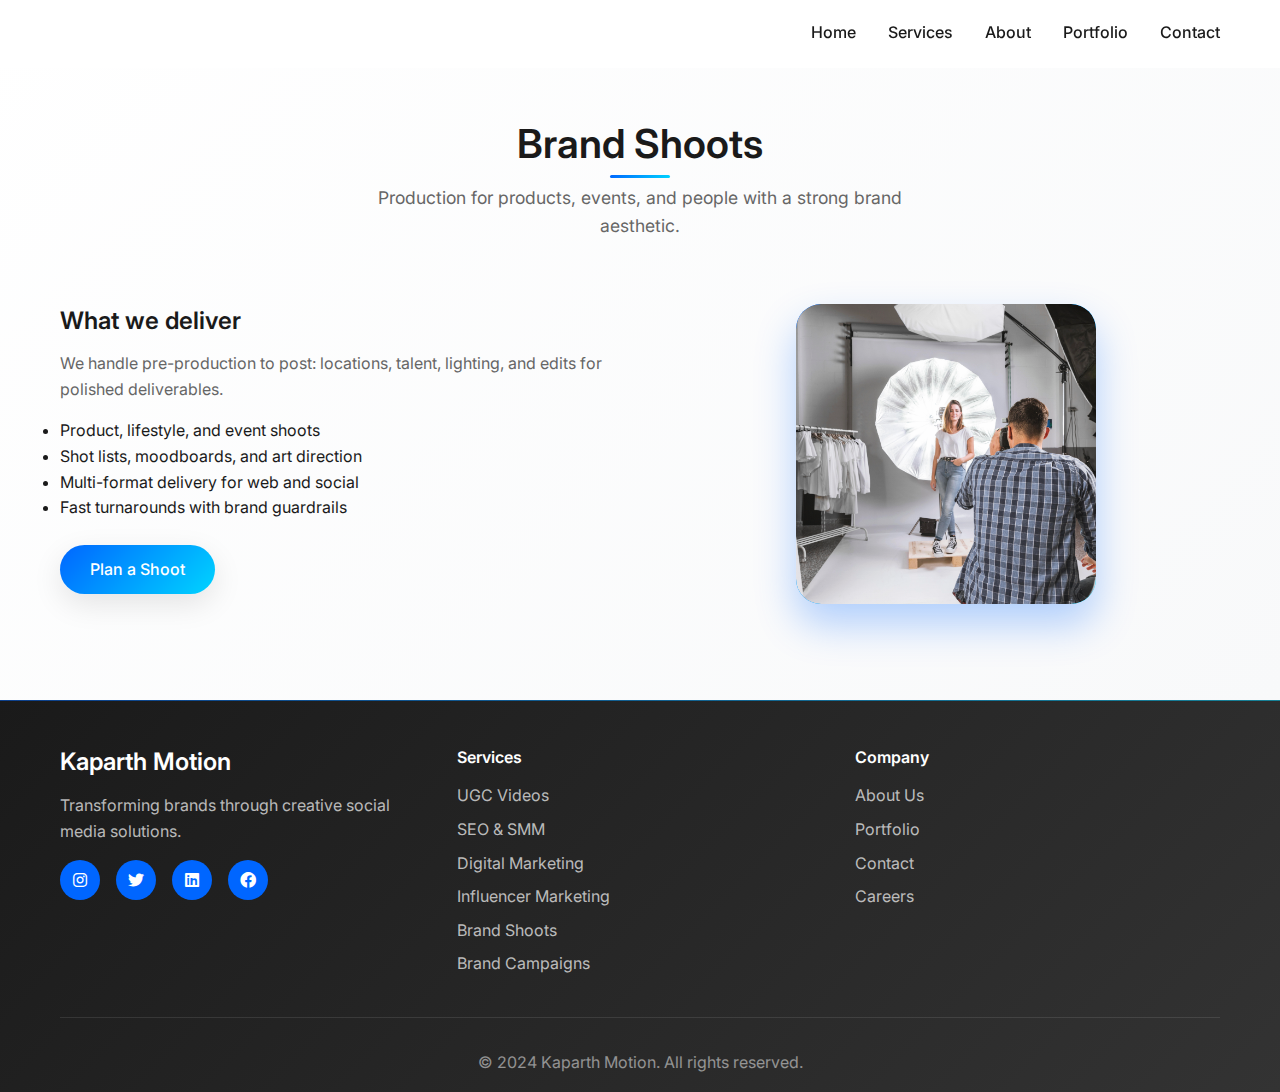
<file: services/brand-shoots.html>
<!DOCTYPE html>
<html lang="en">
<head>
    <meta charset="UTF-8" />
    <meta name="viewport" content="width=device-width, initial-scale=1.0" />
    <title>Brand Shoots - Kaparth Motion</title>
    <link rel="stylesheet" href="../css/style.css" />
    <link href="https://fonts.googleapis.com/css2?family=Inter:wght@300;400;500;600;700&display=swap" rel="stylesheet" />
    <link rel="stylesheet" href="https://cdnjs.cloudflare.com/ajax/libs/font-awesome/6.0.0/css/all.min.css" />
    <meta name="description" content="Studio-quality brand, product, event, and influencer shoots that sell the story of your brand." />
</head>
<body>
    <nav class="navbar">
        <div class="nav-container">
            <div class="nav-logo">
                <h2><a href="../index.html" class="nav-link" style="text-decoration:none;">Kaparth Motion</a></h2>
            </div>
            <ul class="nav-menu">
                <li class="nav-item"><a href="../index.html#home" class="nav-link">Home</a></li>
                <li class="nav-item"><a href="../index.html#services" class="nav-link">Services</a></li>
                <li class="nav-item"><a href="../index.html#about" class="nav-link">About</a></li>
                <li class="nav-item"><a href="../index.html#portfolio" class="nav-link">Portfolio</a></li>
                <li class="nav-item"><a href="../index.html#contact" class="nav-link">Contact</a></li>
            </ul>
            <div class="hamburger">
                <span class="bar"></span>
                <span class="bar"></span>
                <span class="bar"></span>
            </div>
        </div>
    </nav>

    <section class="services" style="padding-top: 120px;">
        <div class="container">
            <div class="section-header">
                <h2>Brand Shoots</h2>
                <p>Production for products, events, and people with a strong brand aesthetic.</p>
            </div>
            <div class="about-content">
                <div class="about-text">
                    <h3>What we deliver</h3>
                    <p>We handle pre-production to post: locations, talent, lighting, and edits for polished deliverables.</p>
                    <ul>
                        <li>Product, lifestyle, and event shoots</li>
                        <li>Shot lists, moodboards, and art direction</li>
                        <li>Multi-format delivery for web and social</li>
                        <li>Fast turnarounds with brand guardrails</li>
                    </ul>
                    <div style="margin-top:1.5rem;">
                        <a href="../index.html#contact" class="btn btn-primary">Plan a Shoot</a>
                    </div>
                </div>
                <div class="about-image">
                    <div class="image-placeholder">
                        <img src="../brand.jpg" alt="Brand Shoots" />
                    </div>
                </div>
            </div>
        </div>
    </section>

    <footer class="footer">
        <div class="container">
            <div class="footer-content">
                <div class="footer-section">
                    <h3>Kaparth Motion</h3>
                    <p>Transforming brands through creative social media solutions.</p>
                    <div class="social-links">
                        <a href="#"><i class="fab fa-instagram"></i></a>
                        <a href="#"><i class="fab fa-twitter"></i></a>
                        <a href="#"><i class="fab fa-linkedin"></i></a>
                        <a href="#"><i class="fab fa-facebook"></i></a>
                    </div>
                </div>
                <div class="footer-section">
                    <h4>Services</h4>
                    <ul>
                        <li><a href="ugc-videos.html">UGC Videos</a></li>
                        <li><a href="seo-smm.html">SEO & SMM</a></li>
                        <li><a href="digital-marketing.html">Digital Marketing</a></li>
                        <li><a href="influencer-marketing.html">Influencer Marketing</a></li>
                        <li><a href="brand-shoots.html">Brand Shoots</a></li>
                        <li><a href="brand-campaigns.html">Brand Campaigns</a></li>
                    </ul>
                </div>
                <div class="footer-section">
                    <h4>Company</h4>
                    <ul>
                        <li><a href="../index.html#about">About Us</a></li>
                        <li><a href="../index.html#portfolio">Portfolio</a></li>
                        <li><a href="../index.html#contact">Contact</a></li>
                        <li><a href="#">Careers</a></li>
                    </ul>
                </div>
            </div>
            <div class="footer-bottom">
                <p>&copy; 2024 Kaparth Motion. All rights reserved.</p>
            </div>
        </div>
    </footer>

    <script src="../js/script.js"></script>
    </body>
    </html>
</file>
<file: css/style.css>
/* Reset and Base Styles */
* {
    margin: 0;
    padding: 0;
    box-sizing: border-box;
}

:root {
    --primary-color: #0066ff;
    --primary-dark: #0052cc;
    --secondary-color: #1a1a1a;
    --accent-color: #00d4ff;
    --text-dark: #1a1a1a;
    --text-light: #666666;
    --text-white: #ffffff;
    --bg-white: #ffffff;
    --bg-light: #f8f9fa;
    --bg-dark: #1a1a1a;
    --border-color: #e1e5e9;
    --shadow: 0 10px 30px rgba(0, 0, 0, 0.1);
    --shadow-hover: 0 20px 40px rgba(0, 0, 0, 0.15);
    --transition: all 0.3s ease;
    --gradient-primary: linear-gradient(135deg, #0066ff 0%, #00d4ff 100%);
    --gradient-secondary: linear-gradient(135deg, #1a1a1a 0%, #333333 100%);
    --glass-bg: rgba(255, 255, 255, 0.1);
    --glass-border: rgba(255, 255, 255, 0.2);
}

body {
    font-family: 'Inter', sans-serif;
    line-height: 1.6;
    color: var(--text-dark);
    overflow-x: hidden;
}

.container {
    max-width: 1200px;
    margin: 0 auto;
    padding: 0 20px;
}

/* Typography */
h1, h2, h3, h4, h5, h6 {
    font-weight: 600;
    line-height: 1.2;
    margin-bottom: 1rem;
}

h1 {
    font-size: 3.5rem;
    font-weight: 700;
}

h2 {
    font-size: 2.5rem;
}

h3 {
    font-size: 1.5rem;
}

p {
    margin-bottom: 1rem;
    color: var(--text-light);
}

/* Buttons */
.btn {
    display: inline-block;
    padding: 12px 30px;
    border-radius: 50px;
    text-decoration: none;
    font-weight: 500;
    transition: var(--transition);
    border: none;
    cursor: pointer;
    font-size: 1rem;
}

.btn-primary {
    background: var(--gradient-primary);
    color: var(--text-white);
    box-shadow: var(--shadow);
    position: relative;
    overflow: hidden;
}

.btn-primary::before {
    content: '';
    position: absolute;
    top: 0;
    left: -100%;
    width: 100%;
    height: 100%;
    background: linear-gradient(90deg, transparent, rgba(255, 255, 255, 0.2), transparent);
    transition: left 0.5s;
}

.btn-primary:hover::before {
    left: 100%;
}

.btn-primary:hover {
    transform: translateY(-3px);
    box-shadow: 0 15px 35px rgba(0, 102, 255, 0.3);
}

.btn-secondary {
    background: transparent;
    color: var(--primary-color);
    border: 2px solid var(--primary-color);
}

.btn-secondary:hover {
    background: var(--primary-color);
    color: var(--text-white);
    transform: translateY(-2px);
}

/* Navigation */
.navbar {
    position: fixed;
    top: 0;
    width: 100%;
    background: rgba(255, 255, 255, 0.95);
    backdrop-filter: blur(20px);
    -webkit-backdrop-filter: blur(20px);
    z-index: 1000;
    padding: 1rem 0;
    transition: var(--transition);
    border-bottom: 1px solid rgba(255, 255, 255, 0.1);
}

.nav-container {
    max-width: 1200px;
    margin: 0 auto;
    padding: 0 20px;
    display: flex;
    justify-content: space-between;
    align-items: center;
}

.nav-logo h2 {
    background: var(--gradient-primary);
    -webkit-background-clip: text;
    -webkit-text-fill-color: transparent;
    background-clip: text;
    font-weight: 700;
    margin: 0;
    font-size: 1.8rem;
}

.nav-menu {
    display: flex;
    list-style: none;
    gap: 2rem;
}

.nav-link {
    text-decoration: none;
    color: var(--text-dark);
    font-weight: 500;
    transition: var(--transition);
    position: relative;
}

.nav-link:hover {
    color: var(--primary-color);
}

.nav-link::after {
    content: '';
    position: absolute;
    bottom: -5px;
    left: 0;
    width: 0;
    height: 2px;
    background: var(--primary-color);
    transition: var(--transition);
}

.nav-link:hover::after {
    width: 100%;
}

.hamburger {
    display: none;
    flex-direction: column;
    cursor: pointer;
}

.bar {
    width: 25px;
    height: 3px;
    background: var(--text-dark);
    margin: 3px 0;
    transition: var(--transition);
}

/* Hero Section */
.hero {
    min-height: 100vh;
    display: flex;
    align-items: center;
    background: linear-gradient(135deg, #f8f9fa 0%, #e9ecef 50%, #dee2e6 100%);
    position: relative;
    overflow: hidden;
}

.hero::before {
    content: '';
    position: absolute;
    top: 0;
    left: 0;
    right: 0;
    bottom: 0;
    background: url('data:image/svg+xml,<svg xmlns="http://www.w3.org/2000/svg" viewBox="0 0 100 100"><defs><pattern id="grid" width="10" height="10" patternUnits="userSpaceOnUse"><path d="M 10 0 L 0 0 0 10" fill="none" stroke="rgba(0,102,255,0.1)" stroke-width="0.5"/></pattern></defs><rect width="100" height="100" fill="url(%23grid)"/></svg>');
    opacity: 0.3;
}

.hero-container {
    max-width: 1200px;
    margin: 0 auto;
    padding: 0 20px;
    display: grid;
    grid-template-columns: 1fr 1fr;
    gap: 4rem;
    align-items: center;
}

.hero-title {
    font-size: 4rem;
    font-weight: 800;
    margin-bottom: 1.5rem;
    line-height: 1.1;
    text-shadow: 0 2px 4px rgba(0, 0, 0, 0.1);
}

.highlight {
    background: var(--gradient-primary);
    -webkit-background-clip: text;
    -webkit-text-fill-color: transparent;
    background-clip: text;
    position: relative;
}

.highlight::after {
    content: '';
    position: absolute;
    bottom: -5px;
    left: 0;
    width: 100%;
    height: 3px;
    background: var(--gradient-primary);
    border-radius: 2px;
    transform: scaleX(0);
    animation: underline 2s ease-in-out infinite;
}

@keyframes underline {
    0%, 100% { transform: scaleX(0); }
    50% { transform: scaleX(1); }
}

.hero-subtitle {
    font-size: 1.2rem;
    color: var(--text-light);
    margin-bottom: 2rem;
}

.hero-buttons {
    display: flex;
    gap: 1rem;
    flex-wrap: wrap;
}

.hero-visual {
    position: relative;
    height: 400px;
}

.floating-elements {
    position: relative;
    width: 100%;
    height: 100%;
}

.element {
    position: absolute;
    border-radius: 50%;
    background: var(--gradient-primary);
    animation: float 6s ease-in-out infinite;
    box-shadow: 0 10px 30px rgba(0, 102, 255, 0.3);
    backdrop-filter: blur(10px);
}

.element-1 {
    width: 100px;
    height: 100px;
    top: 20%;
    left: 20%;
    animation-delay: 0s;
}

.element-2 {
    width: 150px;
    height: 150px;
    top: 50%;
    right: 20%;
    animation-delay: 2s;
}

.element-3 {
    width: 80px;
    height: 80px;
    bottom: 20%;
    left: 50%;
    animation-delay: 4s;
}

@keyframes float {
    0%, 100% { transform: translateY(0px); }
    50% { transform: translateY(-20px); }
}

/* Section Headers */
.section-header {
    text-align: center;
    margin-bottom: 4rem;
    position: relative;
}

.section-header h2 {
    color: var(--text-dark);
    margin-bottom: 1rem;
    position: relative;
    display: inline-block;
}

.section-header h2::after {
    content: '';
    position: absolute;
    bottom: -10px;
    left: 50%;
    transform: translateX(-50%);
    width: 60px;
    height: 3px;
    background: var(--gradient-primary);
    border-radius: 2px;
}

.section-header p {
    font-size: 1.1rem;
    max-width: 600px;
    margin: 0 auto;
    color: var(--text-light);
    line-height: 1.6;
}

/* Services Section */
.services {
    padding: 6rem 0;
    background: linear-gradient(135deg, #ffffff 0%, #f8f9fa 100%);
    position: relative;
}

.services::before {
    content: '';
    position: absolute;
    top: 0;
    left: 0;
    right: 0;
    height: 1px;
    background: var(--gradient-primary);
    opacity: 0.3;
}

.services-grid {
    display: grid;
    grid-template-columns: repeat(auto-fit, minmax(350px, 1fr));
    gap: 2rem;
}

.service-link {
    text-decoration: none;
    color: inherit;
}

.service-card {
    background: rgba(255, 255, 255, 0.9);
    padding: 2.5rem;
    border-radius: 25px;
    box-shadow: var(--shadow);
    transition: var(--transition);
    text-align: center;
    border: 1px solid rgba(255, 255, 255, 0.2);
    backdrop-filter: blur(10px);
    position: relative;
    overflow: hidden;
}

.service-card::before {
    content: '';
    position: absolute;
    top: 0;
    left: 0;
    right: 0;
    height: 3px;
    background: var(--gradient-primary);
    transform: scaleX(0);
    transition: transform 0.3s ease;
}

.service-card:hover::before {
    transform: scaleX(1);
}

.service-card:hover {
    transform: translateY(-10px);
    box-shadow: var(--shadow-hover);
}

.service-icon {
    width: 90px;
    height: 90px;
    background: var(--gradient-primary);
    border-radius: 50%;
    display: flex;
    align-items: center;
    justify-content: center;
    margin: 0 auto 1.5rem;
    position: relative;
    box-shadow: 0 10px 30px rgba(0, 102, 255, 0.3);
}

.service-icon::before {
    content: '';
    position: absolute;
    inset: -2px;
    background: var(--gradient-primary);
    border-radius: 50%;
    z-index: -1;
    opacity: 0.3;
    animation: pulse 2s ease-in-out infinite;
}

@keyframes pulse {
    0%, 100% { transform: scale(1); opacity: 0.3; }
    50% { transform: scale(1.1); opacity: 0.1; }
}

.service-icon i {
    font-size: 2rem;
    color: var(--text-white);
}

.service-card h3 {
    color: var(--text-dark);
    margin-bottom: 1rem;
}

/* About Section */
.about {
    padding: 6rem 0;
    background: linear-gradient(135deg, #f8f9fa 0%, #e9ecef 100%);
    position: relative;
}

.about::before {
    content: '';
    position: absolute;
    top: 0;
    left: 0;
    right: 0;
    height: 1px;
    background: var(--gradient-primary);
    opacity: 0.3;
}

.about-content {
    display: grid;
    grid-template-columns: 1fr 1fr;
    gap: 4rem;
    align-items: center;
}

.about-text h2 {
    color: var(--text-dark);
    margin-bottom: 1.5rem;
}

.stats {
    display: grid;
    grid-template-columns: repeat(3, 1fr);
    gap: 2rem;
    margin-top: 2rem;
}

.stat {
    text-align: center;
}

.stat h3 {
    font-size: 3rem;
    background: var(--gradient-primary);
    -webkit-background-clip: text;
    -webkit-text-fill-color: transparent;
    background-clip: text;
    margin-bottom: 0.5rem;
    font-weight: 700;
}

.stat p {
    color: var(--text-light);
    margin: 0;
}

.about-image {
    display: flex;
    justify-content: center;
    align-items: center;
}

.image-placeholder {
    width: 300px;
    height: 300px;
    background: var(--gradient-primary);
    border-radius: 25px;
    display: flex;
    justify-content: center;
    color: var(--text-white);
    font-size: 4rem;
    box-shadow: 0 20px 40px rgba(0, 102, 255, 0.3);
    position: relative;
    overflow: hidden;
}

.image-placeholder::before {
    content: '';
    position: absolute;
    top: -50%;
    left: -50%;
    width: 200%;
    height: 200%;
    background: linear-gradient(45deg, transparent, rgba(255, 255, 255, 0.1), transparent);
    animation: shine 3s ease-in-out infinite;
}

.image-placeholder img {
    width: 100%;
    height: 100%;
    object-fit: cover;
    object-position: center;
    display: block;
    border-radius: 25px;
}

@keyframes shine {
    0% { transform: translateX(-100%) translateY(-100%) rotate(45deg); }
    100% { transform: translateX(100%) translateY(100%) rotate(45deg); }
}

/* Portfolio Section */
.portfolio {
    padding: 6rem 0;
    background: linear-gradient(135deg, #ffffff 0%, #f8f9fa 100%);
    position: relative;
}

.portfolio::before {
    content: '';
    position: absolute;
    top: 0;
    left: 0;
    right: 0;
    height: 1px;
    background: var(--gradient-primary);
    opacity: 0.3;
}

.portfolio-grid {
    display: grid;
    grid-template-columns: repeat(auto-fit, minmax(350px, 1fr));
    gap: 2rem;
}

.portfolio-item {
    position: relative;
    border-radius: 25px;
    overflow: hidden;
    box-shadow: var(--shadow);
    transition: var(--transition);
    background: rgba(255, 255, 255, 0.9);
    backdrop-filter: blur(10px);
}

.portfolio-item:hover {
    transform: translateY(-5px);
    box-shadow: var(--shadow-hover);
}

.portfolio-image {
    height: 250px;
    background: var(--bg-light);
    display: flex;
    align-items: center;
    justify-content: center;
}

.portfolio-image .image-placeholder {
    width: 100%;
    height: 100%;
    border-radius: 0;
    font-size: 3rem;
    background: var(--gradient-primary);
    box-shadow: none;
    position: relative;
    overflow: hidden;
}

.portfolio-image .image-placeholder img {
    width: 100%;
    height: 100%;
    object-fit: cover;
    object-position: center;
    display: block;
}

.portfolio-image .image-placeholder i {
    position: absolute;
    top: 50%;
    left: 50%;
    transform: translate(-50%, -50%);
    color: var(--text-white);
    z-index: 1;
}

.portfolio-overlay {
    position: absolute;
    bottom: 0;
    left: 0;
    right: 0;
    background: linear-gradient(transparent, rgba(0, 0, 0, 0.8));
    color: var(--text-white);
    padding: 2rem;
    transform: translateY(100%);
    transition: var(--transition);
}

.portfolio-item:hover .portfolio-overlay {
    transform: translateY(0);
}

.portfolio-overlay h3 {
    margin-bottom: 0.5rem;
}

.portfolio-overlay p {
    color: rgba(255, 255, 255, 0.8);
    margin: 0;
}

/* Contact Section */
.contact {
    padding: 6rem 0;
    background: linear-gradient(135deg, #f8f9fa 0%, #e9ecef 100%);
    position: relative;
}

.contact::before {
    content: '';
    position: absolute;
    top: 0;
    left: 0;
    right: 0;
    height: 1px;
    background: var(--gradient-primary);
    opacity: 0.3;
}

.contact-content {
    display: grid;
    grid-template-columns: 1fr 1fr;
    gap: 4rem;
}

.contact-info {
    display: flex;
    flex-direction: column;
    gap: 2rem;
}

.contact-item {
    display: flex;
    align-items: center;
    gap: 1rem;
}

.contact-icon {
    width: 70px;
    height: 70px;
    background: var(--gradient-primary);
    border-radius: 50%;
    display: flex;
    align-items: center;
    justify-content: center;
    color: var(--text-white);
    font-size: 1.5rem;
    box-shadow: 0 10px 20px rgba(0, 102, 255, 0.3);
    position: relative;
}

.contact-icon::before {
    content: '';
    position: absolute;
    inset: -2px;
    background: var(--gradient-primary);
    border-radius: 50%;
    z-index: -1;
    opacity: 0.3;
    animation: pulse 2s ease-in-out infinite;
}

.contact-item h3 {
    margin-bottom: 0.5rem;
}

.contact-item p {
    margin: 0;
}

.contact-form {
    background: rgba(255, 255, 255, 0.9);
    padding: 2.5rem;
    border-radius: 25px;
    box-shadow: var(--shadow);
    backdrop-filter: blur(10px);
    border: 1px solid rgba(255, 255, 255, 0.2);
    position: relative;
    overflow: hidden;
}

.contact-form::before {
    content: '';
    position: absolute;
    top: 0;
    left: 0;
    right: 0;
    height: 3px;
    background: var(--gradient-primary);
}

.form-group {
    margin-bottom: 1.5rem;
}

.form-group input,
.form-group textarea {
    width: 100%;
    padding: 1rem;
    border: 2px solid var(--border-color);
    border-radius: 15px;
    font-size: 1rem;
    transition: var(--transition);
    font-family: inherit;
    background: rgba(255, 255, 255, 0.8);
    backdrop-filter: blur(5px);
}

.form-group input:focus,
.form-group textarea:focus {
    outline: none;
    border-color: var(--primary-color);
}

.form-group textarea {
    resize: vertical;
    min-height: 120px;
}

/* Footer */
.footer {
    background: var(--gradient-secondary);
    color: var(--text-white);
    padding: 3rem 0 1rem;
    position: relative;
}

.footer::before {
    content: '';
    position: absolute;
    top: 0;
    left: 0;
    right: 0;
    height: 1px;
    background: var(--gradient-primary);
    opacity: 0.5;
}

.footer-content {
    display: grid;
    grid-template-columns: repeat(auto-fit, minmax(250px, 1fr));
    gap: 2rem;
    margin-bottom: 2rem;
}

.footer-section h3,
.footer-section h4 {
    color: var(--text-white);
    margin-bottom: 1rem;
}

.footer-section p {
    color: rgba(255, 255, 255, 0.7);
}

.footer-section ul {
    list-style: none;
}

.footer-section ul li {
    margin-bottom: 0.5rem;
}

.footer-section ul li a {
    color: rgba(255, 255, 255, 0.7);
    text-decoration: none;
    transition: var(--transition);
}

.footer-section ul li a:hover {
    color: var(--primary-color);
}

.social-links {
    display: flex;
    gap: 1rem;
    margin-top: 1rem;
}

.social-links a {
    width: 40px;
    height: 40px;
    background: var(--primary-color);
    border-radius: 50%;
    display: flex;
    align-items: center;
    justify-content: center;
    color: var(--text-white);
    text-decoration: none;
    transition: var(--transition);
}

.social-links a:hover {
    background: var(--accent-color);
    transform: translateY(-2px);
}

.footer-bottom {
    text-align: center;
    padding-top: 2rem;
    border-top: 1px solid rgba(255, 255, 255, 0.1);
}

.footer-bottom p {
    color: rgba(255, 255, 255, 0.5);
    margin: 0;
}

/* Responsive Design */
@media (max-width: 768px) {
    .hamburger {
        display: flex;
    }

    .nav-menu {
        position: fixed;
        left: -100%;
        top: 70px;
        flex-direction: column;
        background-color: var(--bg-white);
        width: 100%;
        text-align: center;
        transition: 0.3s;
        box-shadow: var(--shadow);
        padding: 2rem 0;
    }

    .nav-menu.active {
        left: 0;
    }

    .hero-container {
        grid-template-columns: 1fr;
        text-align: center;
        gap: 2rem;
    }

    .hero-title {
        font-size: 2.5rem;
    }

    .hero-buttons {
        justify-content: center;
    }

    .about-content {
        grid-template-columns: 1fr;
        gap: 2rem;
    }

    .contact-content {
        grid-template-columns: 1fr;
        gap: 2rem;
    }

    .stats {
        grid-template-columns: 1fr;
        gap: 1rem;
    }

    .services-grid {
        grid-template-columns: 1fr;
    }

    .portfolio-grid {
        grid-template-columns: 1fr;
    }

    h1 {
        font-size: 2.5rem;
    }

    h2 {
        font-size: 2rem;
    }
}

@media (max-width: 480px) {
    .container {
        padding: 0 15px;
    }

    .hero-title {
        font-size: 2rem;
    }

    .service-card,
    .contact-form {
        padding: 1.5rem;
    }

    .btn {
        padding: 10px 20px;
        font-size: 0.9rem;
    }
}

/* Smooth Scrolling */
html {
    scroll-behavior: smooth;
}

/* Loading Animation */
@keyframes fadeInUp {
    from {
        opacity: 0;
        transform: translateY(30px);
    }
    to {
        opacity: 1;
        transform: translateY(0);
    }
}

@keyframes slideInLeft {
    from {
        opacity: 0;
        transform: translateX(-50px);
    }
    to {
        opacity: 1;
        transform: translateX(0);
    }
}

@keyframes slideInRight {
    from {
        opacity: 0;
        transform: translateX(50px);
    }
    to {
        opacity: 1;
        transform: translateX(0);
    }
}

.service-card,
.portfolio-item,
.contact-item {
    opacity: 0;
    transform: translateY(30px);
    transition: all 0.6s ease-out;
}

.hero-content {
    animation: slideInLeft 1s ease-out;
}

.hero-visual {
    animation: slideInRight 1s ease-out 0.3s both;
}
</file>
